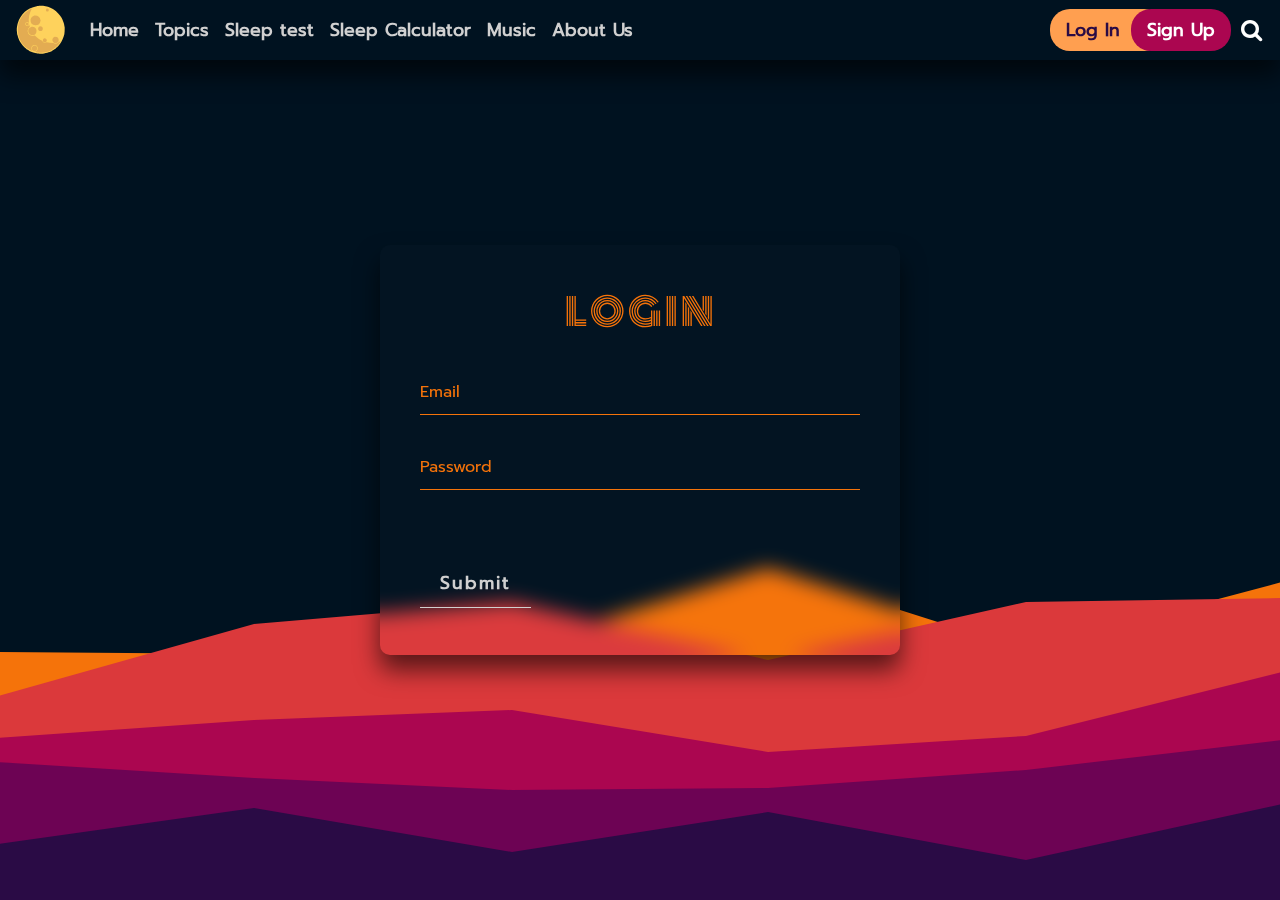
<file: login-signup/login.html>
<!doctype html>
<html lang="en">

<head>
    <title>LOG IN</title>
    <!-- Required meta tags -->
    <meta charset="utf-8">
    <meta name="viewport" content="width=device-width, initial-scale=1, shrink-to-fit=no">

    <!-- Bootstrap CSS -->
    <link rel="stylesheet" href="https://stackpath.bootstrapcdn.com/bootstrap/4.3.1/css/bootstrap.min.css">
    <link rel="stylesheet" href="https://maxcdn.bootstrapcdn.com/font-awesome/4.7.0/css/font-awesome.min.css">
    <link rel="stylesheet" href="login.css">
    <link rel="stylesheet" href="../navbar/navbar.css">
</head>

<body>
    <div id="replace_with_navbar"></div>
    <section id="form" class="container">
        <form class="login-box">
            <p>LOGIN</p>
            <div class="user-box">
                <input required="true" type="email" class="" aria-label="email">
                <label>Email</label>
            </div>
            <div class="user-box">
                <input required="true" type="password" class="" aria-label="Password">
                <label>Password</label>
            </div>
            <a href="#" class=" button">Submit</a>
        </form>
    </section>






    <script src="../navbar/navbar.js"></script>
    <!-- Optional JavaScript -->
    <!-- jQuery first, then Popper.js, then Bootstrap JS -->
    <script src="https://code.jquery.com/jquery-3.3.1.slim.min.js"></script>
    <script src="https://cdnjs.cloudflare.com/ajax/libs/popper.js/1.14.7/umd/popper.min.js"></script>
    <script src="https://stackpath.bootstrapcdn.com/bootstrap/4.3.1/js/bootstrap.min.js"></script>
</body>

</html>
</file>
<file: login-signup/login.css>
@font-face {
    font-family: monoton;
    src: url('../font/Monoton-Regular.ttf') format('truetype');
    font-weight: normal;
    font-style: normal;
}

@font-face {
    font-family: prompt;
    src: url('../font/Prompt-Regular.ttf') format('truetype');
    font-weight: normal;
    font-style: normal;
}

:root {
    --color-dark-blue: #001220;
    --color-dark-purple: #2a0b45;
    --color-pinkish-purple: #6d0354;
    --color-redish-pink: #ab0650;
    --color-red: #db393b;
    --color-orange: #F5730A;
    --color-gray: #d0d0d0;
    --color-pure-white: #ffffff;
}

/* //////////////////// login box //////////////////// */
* {
    margin: 0;
    padding: 0;
}


body {
    background-image: url(../pic/bg-h-bt.svg);
    background-position: center;
    background-repeat: no-repeat;
    background-size: cover;
    font-family: prompt, Tahoma, sans-serif;
    height: 100vh;
}

#form {
    height: 100vh;
    display: flex;
    align-items: center;
    justify-content: center;
}

.login-box {
    color: var(--color-pure-white);
    -webkit-backdrop-filter: blur(10px);
    backdrop-filter: blur(10px);
    -moz-webkit-backdrop-filter: blur(10px);
    width: inherit;
    padding: 40px;
    background: transparent;
    background-color: rgba(255, 255, 255, 0.011);
    box-sizing: border-box;
    box-shadow: 0 15px 25px rgba(0, 0, 0, .6);
    border-radius: 10px;
}

.login-box p:first-child {
    margin-bottom: 30px;
    padding: 0;
    color: var(--color-orange);
    text-align: center;
    font-size: 2.3rem;
    font-family: monoton, Tahoma, sans-serif;
    letter-spacing: 3px;
}

.login-box .user-box {
    position: relative;
}

.login-box .user-box input {
    width: 100%;
    padding: 10px 0;
    font-size: 1em;
    color: var(--color-gray);
    margin-bottom: 30px;
    border: none;
    border-bottom: 1px solid var(--color-orange);
    outline: none;
    background: transparent;
}

::-ms-reveal {
    filter: invert(100%);
}

.login-box .user-box label {
    position: absolute;
    top: 0;
    left: 0;
    padding: 10px 0;
    font-size: 1em;
    color: var(--color-orange);
    pointer-events: none;
    transition: 0.5s;

}

.login-box .user-box input:focus~label,
.login-box .user-box input:valid~label {
    top: -20px;
    left: 0;
    color: var(--color-pure-white);
    font-size: 12px;
}


input:-webkit-autofill,
input:-webkit-autofill:hover,
input:-webkit-autofill:focus,
input:-webkit-autofill:active {
    -webkit-background-clip: text;
    -webkit-text-fill-color: #ffffff;
    transition: background-color 5000s ease-in-out 0s;
    box-shadow: inset 0 0 20px 20px #00122000;

}

/* //////////////////// button //////////////////// */

.button {
    display: inline-block;
    position: relative;
    overflow: hidden;
    transition: all 0.2s ease-in;
    z-index: 1;
    margin-top: 40px;
    padding: 10px 20px;
    border-bottom: 1.8px solid var(--color-gray);
    background: transparent;
    color: var(--color-gray);
    font-size: 1.1em;
    font-weight: bold;
    letter-spacing: 2px;
}

.button:after {
    content: "";
    display: block;
    position: absolute;
    transform: translateX(-50%) scaleY(1) scaleX(1.45);
    transition: all 0.5s 0.1s cubic-bezier(0.55, 0, 0.1, 1);
    z-index: -1;
    top: 180%;
    left: 55%;
    width: 160%;
    height: 190%;
    border-radius: 50%;
    background-color: var(--color-redish-pink);
}

.button:hover {
    transform: scale(1.05);
    border-bottom: 1px solid var(--color-orange);
    border-radius: 0.3em;
    color: var(--color-pure-white);
    text-decoration: none;
}

.button:hover:after {
    transform: translateX(-50%) scaleY(1.3) scaleX(0.8);
    top: -45%;
    background-color: var(--color-orange);
}

/* //////////////////// media screen //////////////////// */

@media (min-width: 550px) {
    .container {
        max-width: 550px;
    }
}
</file>
<file: navbar/navbar.css>
:root {
   --dark-blue: #001220;
   --dark-purple: #2a0b45;
   --pinkish-purple: #6d0354;
   --redish-pink: #ab0650;
   --red: #db393b;
   --orange: #F5730A;
   --gray: #d0d0d0;
   --pure-white: #ffffff;

}
body{
   -webkit-touch-callout: none;
   -webkit-user-select: none;
   -khtml-user-select: none;
   -moz-user-select: none;
   -ms-user-select: none;
   user-select: none;
}
/* //////////////////// navbar //////////////////// */
.navbar {
   background: transparent;
   -webkit-backdrop-filter: blur(10px);
   backdrop-filter: blur(10px);
   box-shadow: 0 15px 25px rgba(0, 0, 0, .6);
   color: var(--gray);
   font-size: 1.1em;
   font-weight: bold;
}

.nav-item .nav-link {
   font-weight: inherit;
   font-size: inherit;
   color: inherit;
}

/* //////////////////// header-button //////////////////// */
.multicolor-btn {
   display: inline-block;
   transition: .4s linear;
   --s: 1.09em;
   padding: 0 10px;
   border-radius: 0.2em;
   background:
      conic-gradient(from 120deg at top, #2a0b45 120deg, #0000 0),
      conic-gradient(from 120deg at top, #6d0354 120deg, #0000 0),
      conic-gradient(from 120deg at top, #db393b 120deg, #0000 0),
      conic-gradient(from 120deg at top, #F5730A 120deg, #0000 0);
   background-repeat: repeat-x;
   background-size: calc(var(--s)/0.577) var(--s);
   background-position: 50% calc(100% + var(--s));
   color: #fff !important;
   text-align: center;
   font-size: 1.3em;
   line-height: 1.6em;
   cursor: pointer;
   /* background-color: #f5740a4e; */
   /* border:1px solid #F5730A; */
}

.multicolor-btn:hover {
   /* border: none;
   transition: 0.4s linear; */
   background-position:
      50% calc(100% + var(--s)/2),
      50% calc(100% + 0px),
      50% calc(100% - var(--s)/2),
      50% calc(100% - var(--s));
}

.multicolor-btn:before,
.multicolor-btn:after {
   pointer-events: none;
}

/* //////////////////// nav-button //////////////////// */

#nav-double-button .nav-button {
   display: inline-block;
   border-radius: 20px;
}

#nav-button-1 {
   background-color: #ff9f50;
   color: var(--dark-purple);
   padding: 8px 44px 8px 16px;
   margin-right: -40px;
}

#nav-button-2 {
   background-color: var(--redish-pink);
   color: var(--pure-white);
   padding: 8px 16px;
}

#nav-button-1:hover {
   background-color: var(--orange);
   color: var(--pure-white);
}

#nav-button-2:hover {
   background-color: #d10460;
}

/* //////////////////// search-bar //////////////////// */

form #search-btn {
   color: var(--color-pure-white);
   font-size: 1.3em;
   margin-left: 10px;
   cursor: pointer;
}

form #search-bar.closed {
   width: 0;
   margin: 0;
   padding: 0;
   visibility: hidden;
   transition: .3s;
}

form #search-bar.opened {
   margin: 0 10px;
   transition: .3s;
   width: 250px;
}

/* //////////////////// side-bar //////////////////// */

#side-bar {
   position: fixed;
   z-index: 9999;
   overflow-x: hidden;
   transition: .3s;
   background: transparent;
   -webkit-backdrop-filter: blur(90px);
   backdrop-filter: blur(90px);
   box-shadow: 0 15px 25px rgba(0, 0, 0, 0.8);
   width: 45vw;
   height: 100vh;
}

#top-of-sidebar {
   padding: 50px 10px 50px 40px;
   background: rgba(0, 0, 0, 0.2);
   color: var(--pure-white);
}

#top-of-sidebar p:first-child {
   font-size: 1.8em;
   font-weight: bold;
}

#buttom-of-sidebar {
   list-style: none;
   margin: 0;
}

#buttom-of-sidebar li a {
   display: block;
   text-decoration: none;
   padding: 16px 20px;
   border-top: 1px solid rgba(0, 0, 0, 0.2);
   color: var(--gray);
}

#buttom-of-sidebar li a i {
   font-size: large;
   color: var(--pure-white);
   padding: 0 16px 0 0;
}

#buttom-of-sidebar li:hover {
   transition: .3s;
   background: rgba(0, 0, 0, 0.2);
   color: var(--pure-white);
}

#side-bar.closed {
   left: -50vw;
}

#side-bar.opened {
   left: 0;
}

/* //////////////////// sidebar-button //////////////////// */
#sidebar-double-button .sidebar-button {
   /* margin-top: 1em; */
   padding: 16px 0;
   text-align: center;
   transition: 0.4s;
}

#sidebar-button-1 {
   background-color: #f5740ad5;
   color: var(--dark-purple);
}

#sidebar-button-2 {
   margin-right: 15px;
   background-color: var(--redish-pink);
   color: var(--pure-white);
}

#sidebar-button-1:hover {
   background-color: var(--orange);
   color: var(--pure-white);
}

#sidebar-button-2:hover {
   background-color: #d10460;
}

#buttom-of-sidebar #sidebar-double-button:hover {
   background: none;
}

/* //////////////////// media screen //////////////////// */
@media (max-width: 750px) {
   form #search-bar.opened {
      width: 35vw;
   }
}

@media (max-width: 576px) {
   #side-bar {
      width: 75vw;
   }

   #side-bar.closed {
      left: -100vw;
   }
}
</file>
